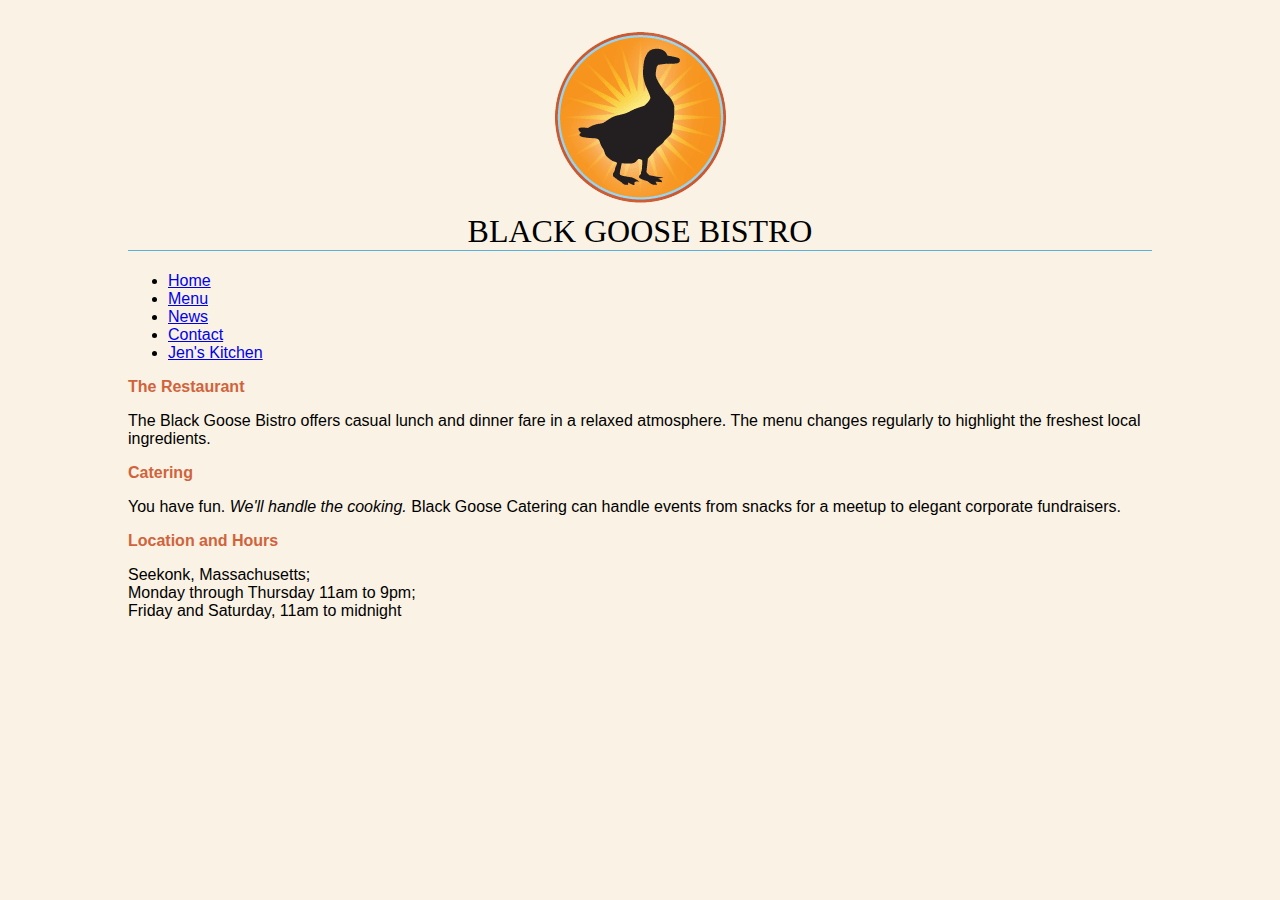
<file: blackgoose/index.html>
<!DOCTYPE html>
<html>

<head>
	<meta charset="UTF-8">
	<title>Black Goose Bistro</title>

	<style>
		body {
		background-color: #faf2e4;
		margin: 0 10%;
		font-family: sans-serif;
		}

		h1 {
		text-align: center;
		font-family: serif;
		font-weight: normal;
		text-transform: uppercase;
		border-bottom: 1px solid #57b1dc;
		margin-top: 30px;
		}

		h2 {
		color: #d1633c;
		font-size: 1em;
		}
	</style>
</head>

<body>
	<h1><img src="images/blackgoose.png" alt="black goose logo"><br>Black Goose Bistro</h1>
	<nav>
		<ul>
			<li><a href="index.html">Home</a></li>
			<li><a href="menu.html">Menu</a></li>
			<li><a href="bgnews.html">News</a></li>
			<li><a href="contact.html">Contact</a></li>
			<li><a href="../jenskitchen/jenskitch.html">Jen's Kitchen</a></li>
		</ul>
	</nav>
	<h2>The Restaurant</h2>
	<p>The Black Goose Bistro offers casual lunch and dinner fare in a relaxed atmosphere. The menu changes regularly to highlight the freshest local ingredients.</p>
	<h2>Catering</h2>
	<p>You have fun. <em>We'll handle the cooking.</em> Black Goose Catering can handle events from snacks for a meetup to elegant corporate fundraisers.</p>
	<h2>Location and Hours</h2>
	<p>Seekonk, Massachusetts;<br>
	Monday through Thursday 11am to 9pm; <br>Friday and Saturday, 11am to
	midnight</p>

</body>

</html>
</file>
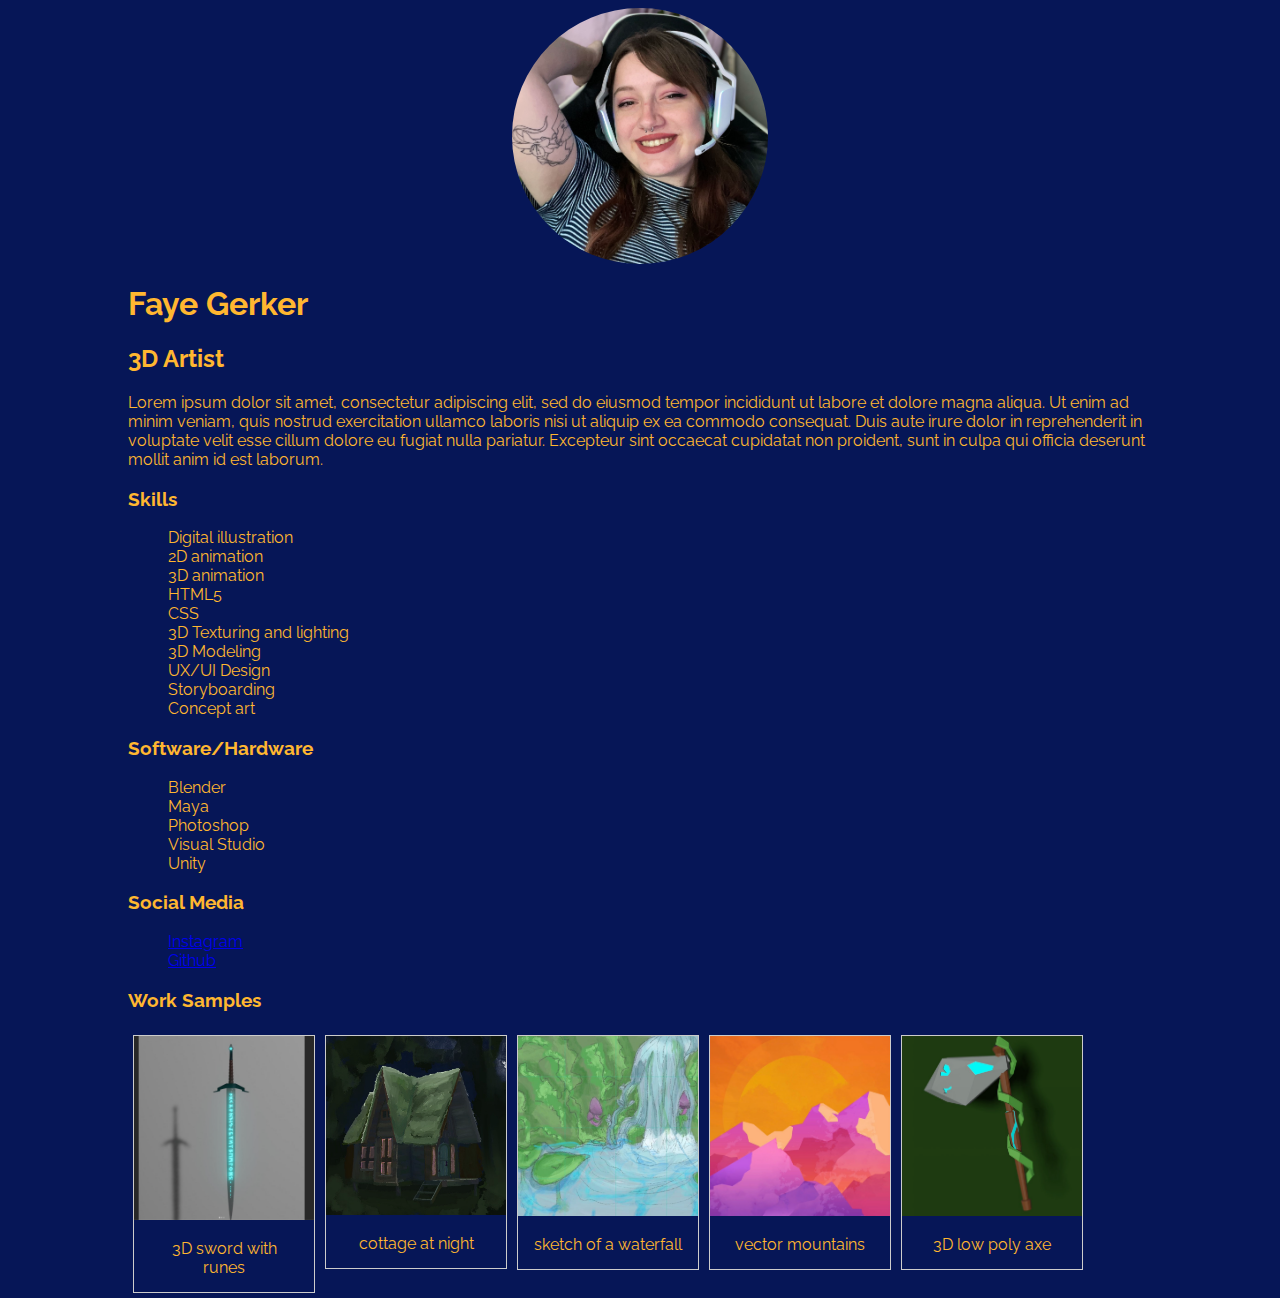
<file: resume/index.html>
<!DOCTYPE html>
<html>
<head>
	<meta charset UTF-8>
	<title> Faye Gerker Resume </title>
	<link rel="stylesheet" href="stylesheet.css">
	<link rel="preconnect" href="https://fonts.googleapis.com"> 
	<link rel="preconnect" href="https://fonts.gstatic.com" crossorigin> 
	<link href="https://fonts.googleapis.com/css2?family=Raleway:&display=swap" rel="stylesheet">
<!--	<style>

		.mainphoto {
			width: 25%;
			border-radius: 50%;
			height: auto;
			display: block;
  			margin-left: auto;
  			margin-right: auto;
		}
		.center {
  			display: block;
  			margin-left: auto;
  			margin-right: auto;
  			width: 80%;
		}
		div.gallery {
		  margin: 5px;
		  border: 1px solid #ccc;
		  float: left;
		  width: 180px;
		}

		div.gallery:hover {
		  border: 1px solid #777;
		}

		div.gallery img {
		  width: 100%;
		  height: auto;
		}

		div.desc {
		  padding: 15px;
		  text-align: center;
		}
	</style> -->
</head>

<!-- ------------------------ -->

<body class="center">
	<img src="myphoto.jpeg" alt="Photo of resume owner" class="mainphoto">
	<h1> Faye Gerker </h1>
	<h2> 3D Artist </h2>

	<p>Lorem ipsum dolor sit amet, consectetur adipiscing elit, sed do eiusmod tempor incididunt ut labore et dolore magna aliqua. Ut enim ad minim veniam, quis nostrud exercitation ullamco laboris nisi ut aliquip ex ea commodo consequat. Duis aute irure dolor in reprehenderit in voluptate velit esse cillum dolore eu fugiat nulla pariatur. Excepteur sint occaecat cupidatat non proident, sunt in culpa qui officia deserunt mollit anim id est laborum.</p>

	<h3>Skills</h3>
	<ul>
		<li>Digital illustration </li>
		<li>2D animation </li>
		<li>3D animation </li>
		<li>HTML5</li>
		<li>CSS</li>
		<li>3D Texturing and lighting</li>
		<li>3D Modeling</li>
		<li>UX/UI Design</li>
		<li>Storyboarding</li>
		<li>Concept art</li>
	</ul>

<!-- ------------------------ -->

	<h3>Software/Hardware</h3>
	<ul>
		<li>Blender</li>
		<li>Maya</li>
		<li>Photoshop</li>
		<li>Visual Studio</li>
		<li>Unity</li>
	</ul>

<!-- ------------------------ -->

	<h3>Social Media</h3>
	<ul>
		<li><a href="https://www.instagram.com/fayenimation/?hl=en">Instagram</a></li>
		<li><a href="https://github.com/rfgerker?tab=repositories">Github</a></li>
	</ul>

<!-- ------------------------ -->

	<h3>Work Samples</h3>

		<div class="gallery">
		  <a target="_blank" href="https://www.instagram.com/p/CTZmmcUnTCP/">
		    <img src="sword.jpeg" alt="3D sword with runes" width="600" height="400">
		  </a>
		  <div class="desc">3D sword with runes</div>
		</div>

		<div class="gallery">
		  <a target="_blank" href="https://www.instagram.com/p/CArXoPrnrD3/">
		    <img src="cottage.jpeg" alt="cottage at night" width="600" height="400">
		  </a>
		  <div class="desc">cottage at night</div>
		</div>

		<div class="gallery">
		  <a target="_blank" href="https://www.instagram.com/p/CHe5W5tll-v/">
		    <img src="waterfall.jpeg" alt="sketch of a waterfall" width="600" height="400">
		  </a>
		  <div class="desc">sketch of a waterfall</div>
		</div>

		<div class="gallery">
		  <a target="_blank" href="https://www.instagram.com/p/CD-LIKmnjkk/">
		    <img src="mountains.jpeg" alt="Mountains" width="600" height="400">
		  </a>
		  <div class="desc">vector mountains</div>
		</div>

		  <div class="gallery">
		  <a target="_blank" href="https://www.instagram.com/p/CFndzWknsVz/">
		    <img src="axe.jpeg" alt="axe" width="600" height="400">
		  </a>
		  <div class="desc">3D low poly axe</div>
		</div>








</body>
</html>
</file>
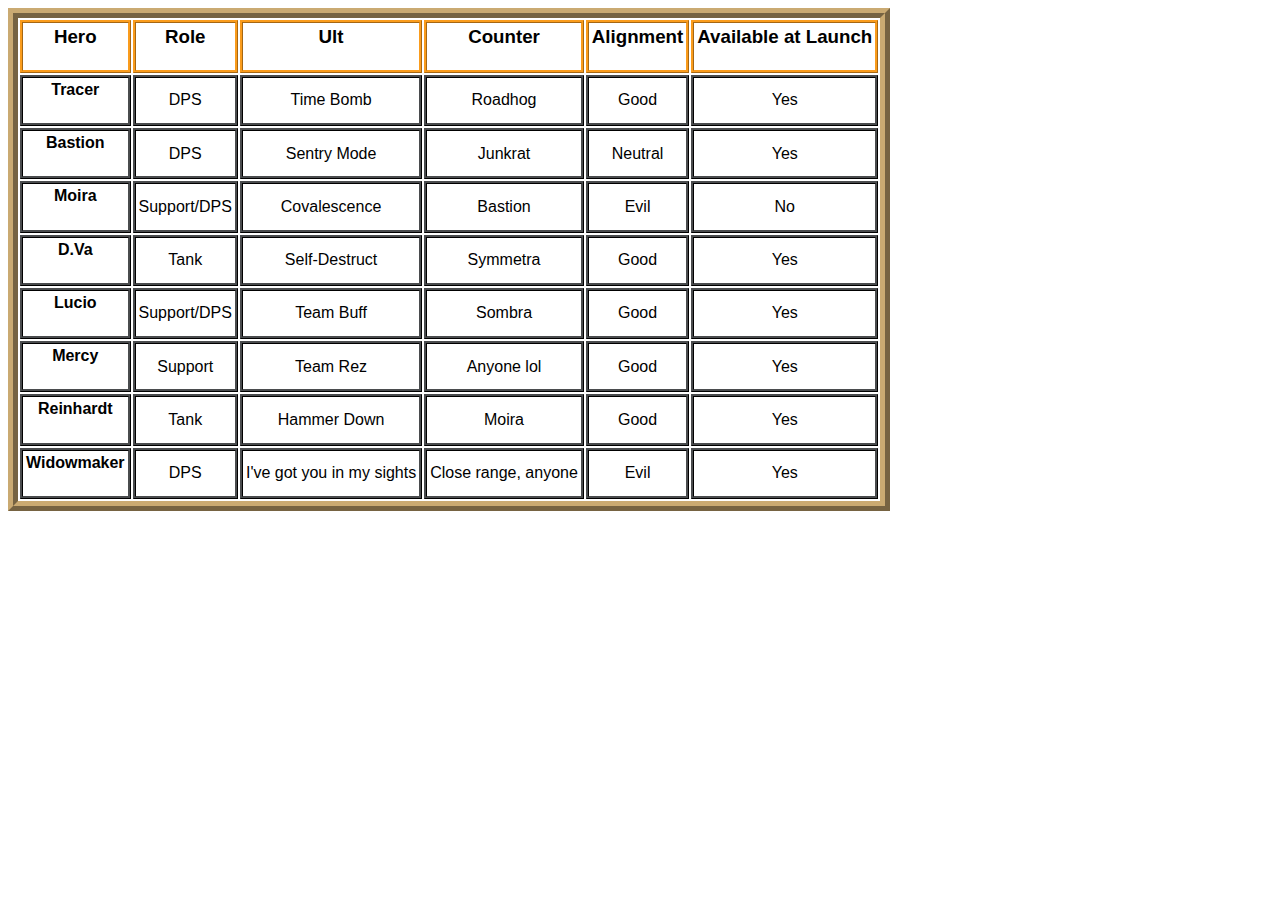
<file: overwatchchampions.html>
<html>
<head>
	<meta http-equiv="Content-Type" content="text/html; charset=UTF-8">
	
	<title>Overwatch Heros</title>
	
	<style type="text/css">
		td {border:ridge 3px #4A4C4E; padding: 3px;}
		th {border:ridge 3px #FA9C1D; padding: 3px;}
		table {border:ridge 10px #CAAA72; background-color:#FFFFFF;}
	</style>
	
</head>
		<body>
		<font size="2" face="Arial" color="#EBF2E6">
			
			<table>
			<tbody><tr>
				<th><h3>Hero</h3></th>
				<th><h3>Role</h3></th>
				<th><h3>Ult</h3></th>
				<th><h3>Counter</h3></th>
				<th><h3>Alignment</h3></th>
				<th><h3>Available at Launch</h3></th>
			</tr>
			
			<tr>
					<td align="center"><h4>Tracer</h4></td>
					<td align="center">DPS</td>
					<td align="center">Time Bomb</td>	
					<td align="center">Roadhog</td>
					<td align="center">Good</td>
					<td align="center">Yes</td>
			</tr>

			<tr>
					<td align="center"><h4>Bastion</h4></td>
					<td align="center">DPS</td>
					<td align="center">Sentry Mode</td>	
					<td align="center">Junkrat</td>
					<td align="center">Neutral</td>
					<td align="center">Yes</td>
			</tr>

			<tr>
					<td align="center"><h4>Moira</h4></td>
					<td align="center">Support/DPS</td>
					<td align="center">Covalescence</td>	
					<td align="center">Bastion</td>
					<td align="center">Evil</td>
					<td align="center">No</td>
			</tr>
			
			<tr>
					<td align="center"><h4>D.Va</h4></td>
					<td align="center">Tank</td>
					<td align="center">Self-Destruct</td>	
					<td align="center">Symmetra</td>
					<td align="center">Good</td>
					<td align="center">Yes</td>
			</tr>
			
			<tr>
					<td align="center"><h4>Lucio</h4></td>
					<td align="center">Support/DPS</td>
					<td align="center">Team Buff</td>	
					<td align="center">Sombra</td>
					<td align="center">Good</td>
					<td align="center">Yes</td>
			</tr>
			
			<tr>
					<td align="center"><h4>Mercy</h4></td>
					<td align="center">Support</td>
					<td align="center">Team Rez</td>	
					<td align="center">Anyone lol</td>
					<td align="center">Good</td>
					<td align="center">Yes</td>
			</tr>
			
			<tr>
					<td align="center"><h4>Reinhardt</h4></td>
					<td align="center">Tank</td>
					<td align="center">Hammer Down</td>	
					<td align="center">Moira</td>
					<td align="center">Good</td>
					<td align="center">Yes</td>
			</tr>

			<tr>
					<td align="center"><h4>Widowmaker</h4></td>
					<td align="center">DPS</td>
					<td align="center">I've got you in my sights</td>	
					<td align="center">Close range, anyone</td>
					<td align="center">Evil</td>
					<td align="center">Yes</td>
			</tr>
			
		</tbody></table>

		</font>

</body></html>
</file>
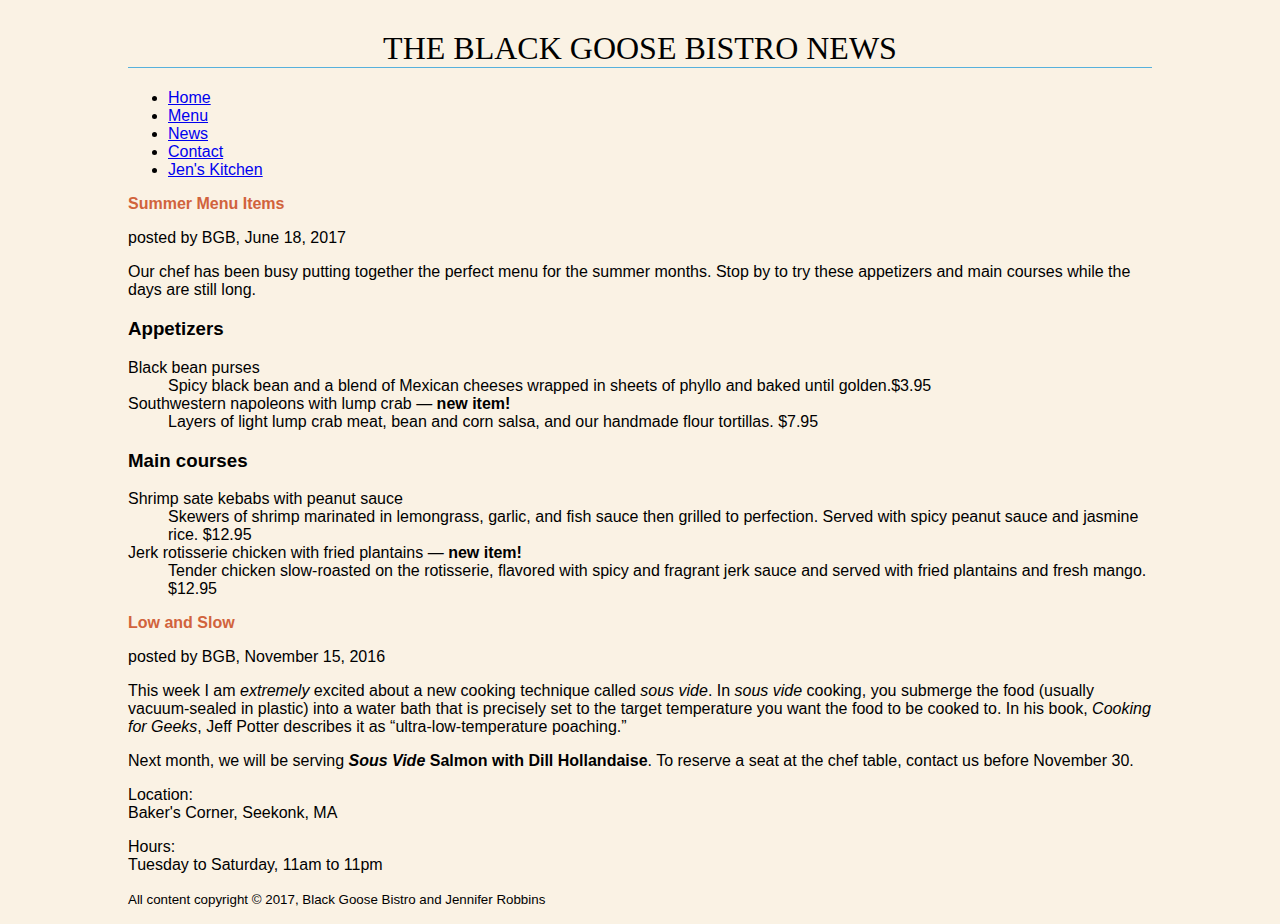
<file: blackgoose/bgnews.html>
<!DOCTYPE html>
<html>

<head>
	<meta charset="UTF-8">
	<title>Black Goose Bistro</title>

	<style>
		body {
		background-color: #faf2e4;
		margin: 0 10%;
		font-family: sans-serif;
		}

		h1 {
		text-align: center;
		font-family: serif;
		font-weight: normal;
		text-transform: uppercase;
		border-bottom: 1px solid #57b1dc;
		margin-top: 30px;
		}

		h2 {
		color: #d1633c;
		font-size: 1em;
		}
	</style>
</head>

<body>

<header>
	<h1>The Black Goose Bistro News</h1>
	<nav>
		<ul>
			<li><a href="index.html">Home</a></li>
			<li><a href="menu.html">Menu</a></li>
			<li><a href="bgnews.html">News</a></li>
			<li><a href="contact.html">Contact</a></li>
			<li><a href="../jenskitchen/jenskitch.html">Jen's Kitchen</a></li>
		</ul>
	</nav>
</header>

	<article>
		<header>
			<h2>Summer Menu Items</h2>
			<p><time datetime="2016-06-18">posted by BGB, June 18, 2017</time></p>
		</header>
			<p>Our chef has been busy putting together the perfect menu for the summer months. Stop by to try these appetizers and main courses while the days are still long.</p>

		<section id="appetizers">
			<h3>Appetizers</h3>
			<dl>
				<dt>Black bean purses</dt>
				<dd>Spicy black bean and a blend of Mexican cheeses wrapped in sheets of phyllo and baked until golden.<span class="price">$3.95</span></dd>

				<dt class="newitem">Southwestern napoleons with lump crab &#8212; <strong>new item!</strong></dt>
      			<dd>Layers of light lump crab meat, bean and corn salsa, and our handmade flour tortillas. <span class="price">$7.95</span></dd>
    		</dl>
		</section>

		<section id="maincourses">

		<h3>Main courses</h3>

			<dl>
      			<dt>Shrimp sate kebabs with peanut sauce</dt>
      			<dd>Skewers of shrimp marinated in lemongrass, garlic, and fish sauce then grilled to perfection. Served with spicy peanut sauce and jasmine rice. <span class="price">$12.95</span></dd>

      			<dt class="newitem">Jerk rotisserie chicken with fried plantains &#8212; <strong>new item!</strong></dt>
      			<dd>Tender chicken slow-roasted on the rotisserie, flavored with spicy and fragrant jerk sauce and served with fried plantains and fresh mango. <span class="price">$12.95</span></dd>
    		</dl>
  		</section>
	</article>


	<article>

		<header>
			<h2>Low and Slow</h2>
    		<p>posted by BGB, <time datetime="2016-11-15">November 15, 2016</time></p>
  		</header>

  		<p>This week I am <em>extremely</em> excited about a new cooking technique called <dfn><i>sous vide</i></dfn>. In <i>sous vide</i> cooking, you submerge the food (usually vacuum-sealed in plastic) into a water bath that is precisely set to the target temperature you want the food to be cooked to. In his book, <cite>Cooking for Geeks</cite>, Jeff Potter describes it as <q>ultra-low-temperature poaching.</q></p>
  		<p>Next month, we will be serving <b><i>Sous Vide</i> Salmon with Dill Hollandaise</b>. To reserve a seat at the chef table, contact us before <time datetime="2016-11-30">November 30</time>.</p>
	</article>

<footer>

	<div id="about">
		<p>Location:<br>Baker's Corner, Seekonk, MA</p>
		<p>Hours:<br>Tuesday to Saturday, <time datetime="11:00">11am</time> to <time datetime="23:00">11pm</time></p>
	</div>

  	<p><small>All content copyright &copy; 2017, Black Goose Bistro and Jennifer Robbins</small></p>
</footer>
</body>
</html>
</file>
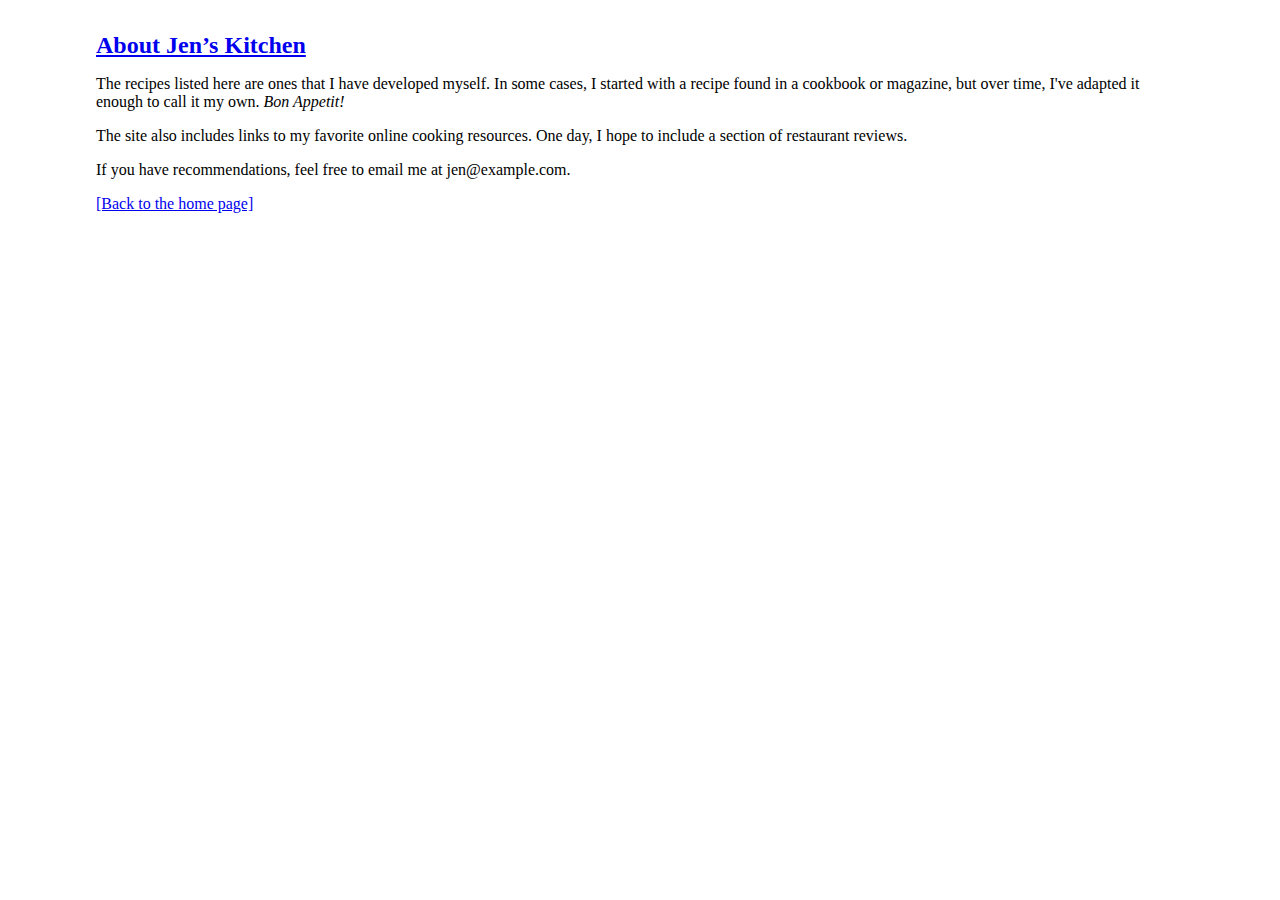
<file: jenskitchen/about.html>
<!DOCTYPE html>
<html>
<head>
  <meta charset="utf-8">
  <title>About Jen's Kitchen</title>
  <style>
    body {	margin: 2em 6em;	font-family: Georgia, "Times New Roman", Times, serif;}
    h1, h2 {	color: #399;}
    h1 {	font-size: 1.5em;}
    h2 {	font-family: Verdana, Geneva, sans-serif;	font-size: 1em;}
    small {	color: #999;}
  </style>
</head>
    <body>
      <h1><a href="about.html">About Jen&rsquo;s Kitchen </a></h1>
      <p>The recipes listed here are ones that I have developed myself. In some cases, I started with a recipe found in a cookbook or magazine, but over time, I've adapted it enough to call it my own. <i>Bon Appetit!</i></p><p>The site also includes links to my favorite online cooking resources. One day, I hope to include a section of restaurant reviews.</p>
      <p>If you have recommendations, feel free to email me at jen@example.com.</p>
      <p><a href="jenskitch.html">[Back to the home page]</a></p>
    </body>
</html>
</file>
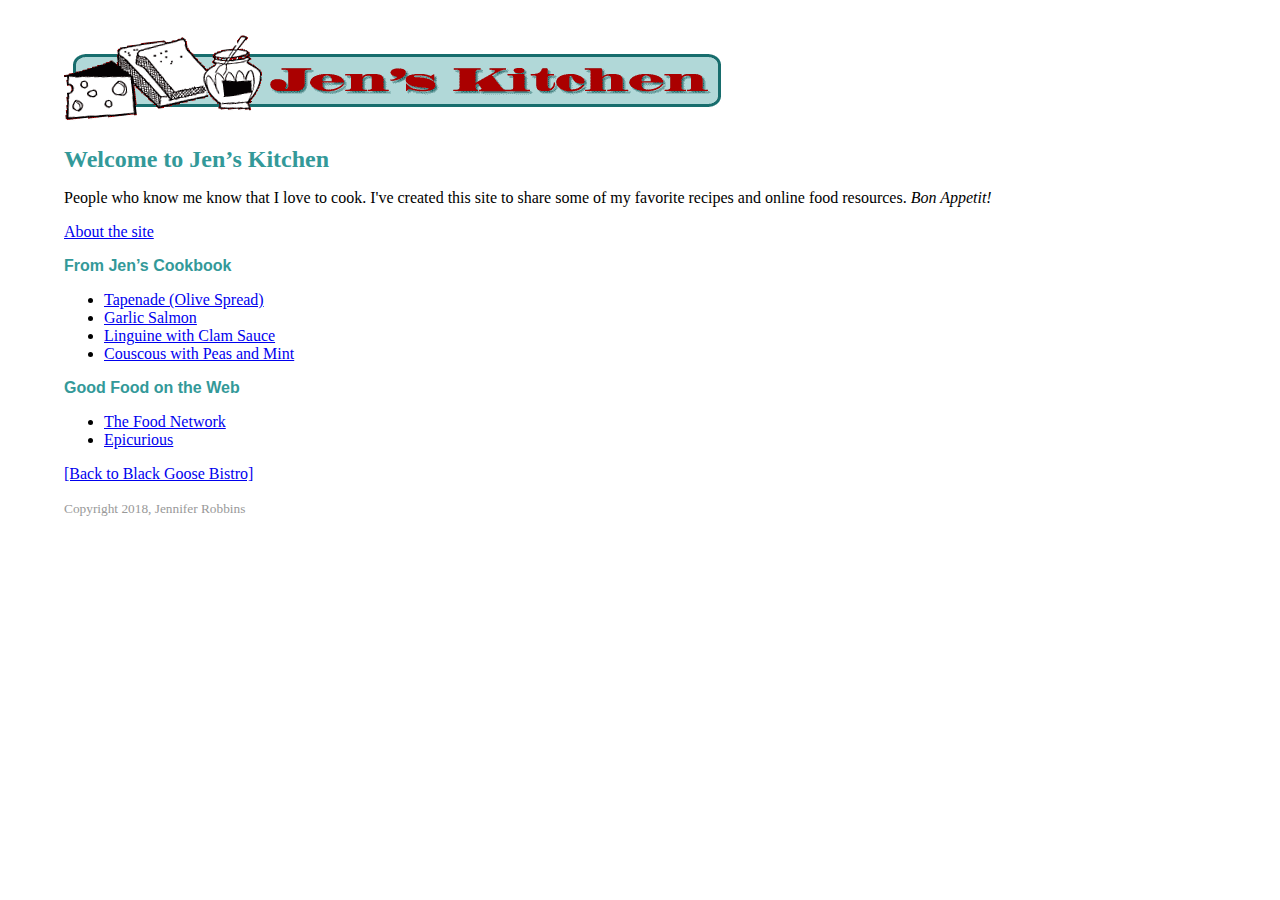
<file: jenskitchen/jenskitch.html>
<!DOCTYPE html>
<html>
<head>
  <meta charset="utf-8">
  <title>Jen's Kitchen</title>
  <style>
    body {	margin: 2em 5%;	font-family: Georgia, "Times New Roman", Times, serif;}
    h1, h2 {	color: #399;}
    h1 {	font-size: 1.5em;}
    h2 {	font-family: Verdana, Geneva, sans-serif;	font-size: 1em;}
    small {	color: #999;}
  </style>
</head>
<body>
  <img src="images/jenskitchen.gif" alt="Jen's Kitchen banner" width="660" height="94">
  <h1>Welcome to Jen&rsquo;s Kitchen</h1>
  <p>People who know me know that I love to cook. I've created this site to share some of my favorite recipes and online food resources. <i>Bon Appetit!</i> </p>
  <p><a href="About.html">About the site</a></p>
  <h2>From Jen&rsquo;s Cookbook</h2>
  <ul>
    <li><a href="recipes/tapenade.html">Tapenade (Olive Spread)</a></li>
    <li><a href="recipes/salmon.html">Garlic Salmon</a></li>
    <li><a href="recipes/pasta/linguine.html">Linguine with Clam Sauce</a></li>
    <li><a href="recipes/pasta/couscous.html">Couscous with Peas and Mint</a></li>
  </ul>
  <h2>Good Food on the Web</h2>
  <ul>
    <li><a href="https://www.foodnetwork.com">The Food Network</a></li>
    <li><a href="https://www.epicurious.com">Epicurious </a></li>
  </ul>
  <p><a href="../blackgoose/index.html">[Back to Black Goose Bistro]</a></p>
  <p><small>Copyright 2018, Jennifer Robbins</small></p></body>
</html>
</file>
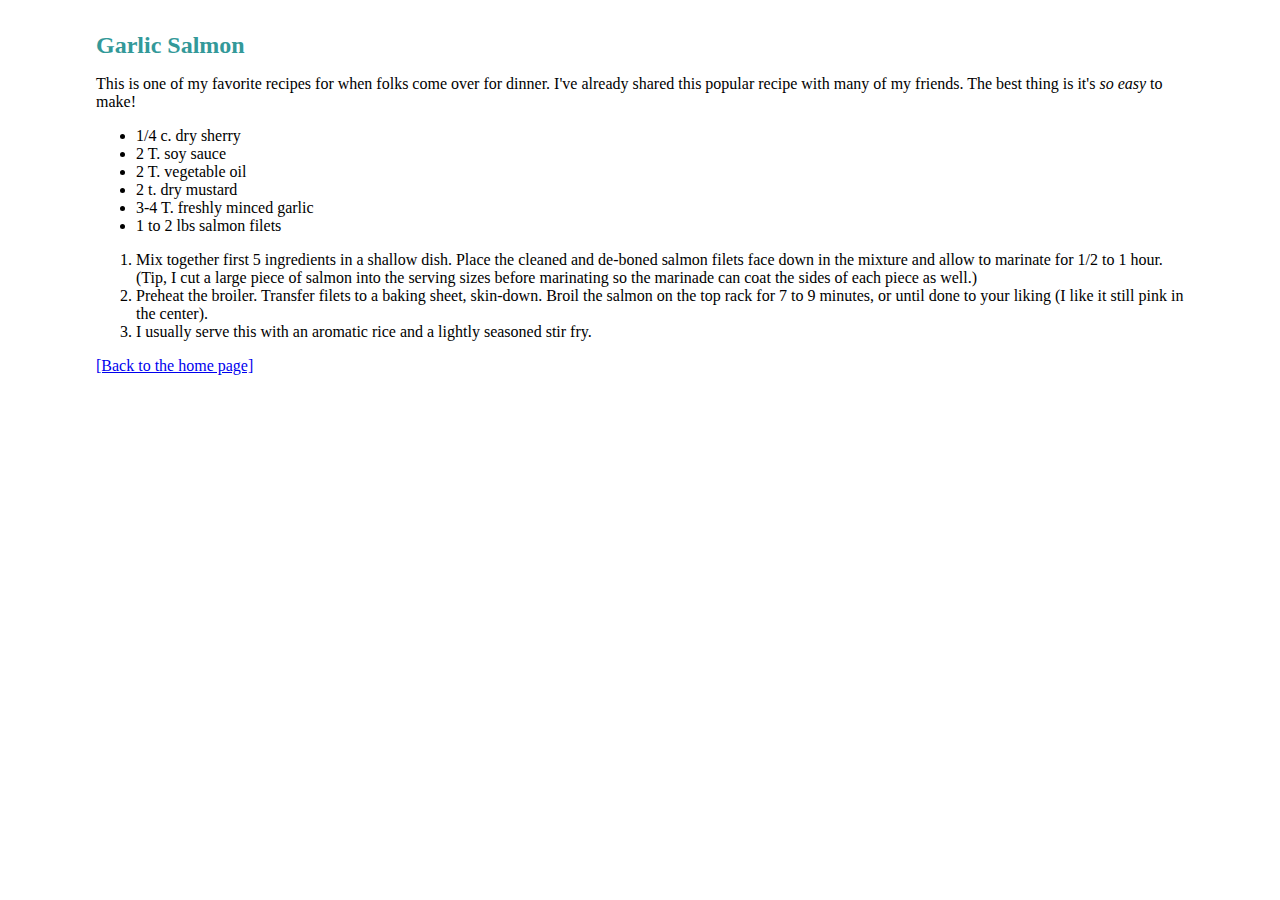
<file: jenskitchen/recipes/salmon.html>
<!DOCTYPE html>
<html>
<head>
  <meta charset="utf-8"><title>Jen's Kitchen: Garlic Salmon</title>
  <style>
    body {	margin: 2em 6em;	font-family: Georgia, "Times New Roman", Times, serif;}
    h1, h2 {	color: #399;}
    h1 {	font-size: 1.5em;}
    h2 {	font-family: Verdana, Geneva, sans-serif;	font-size: 1em;}
    small {	color: #999;}
  </style>
</head>
<body>
  <h1>Garlic  Salmon</h1>
  <p>This is one of my favorite recipes for when folks come over for dinner. I've already shared this popular recipe with many of my friends. The best thing is it's <em>so easy</em> to make!</p>
  <ul>
    <li>1/4 c. dry sherry</li>
    <li>2 T. soy sauce</li>
    <li>2 T. vegetable oil</li>
    <li>2 t. dry mustard</li>
    <li>3-4 T. freshly minced garlic</li>
    <li>1 to 2 lbs salmon filets</li>
  </ul>
  <ol>
    <li>Mix together first 5 ingredients in a shallow dish. Place the cleaned and de-boned salmon filets face down in the mixture and allow to marinate for 1/2 to 1 hour. (Tip, I cut a large piece of salmon into the serving sizes before marinating so the marinade can coat the sides of each piece as well.)</li>  <li>Preheat the broiler. Transfer filets to a baking sheet, skin-down. Broil the salmon on the top rack for 7 to 9 minutes, or until done to your liking (I like it still pink in the center).</li>
    <li>I usually serve this with an aromatic rice and a lightly seasoned stir fry.</li>
  </ol>
  <p><a href="../jenskitch.html">[Back to the home page]</a></p>
</body>
</html>
</file>
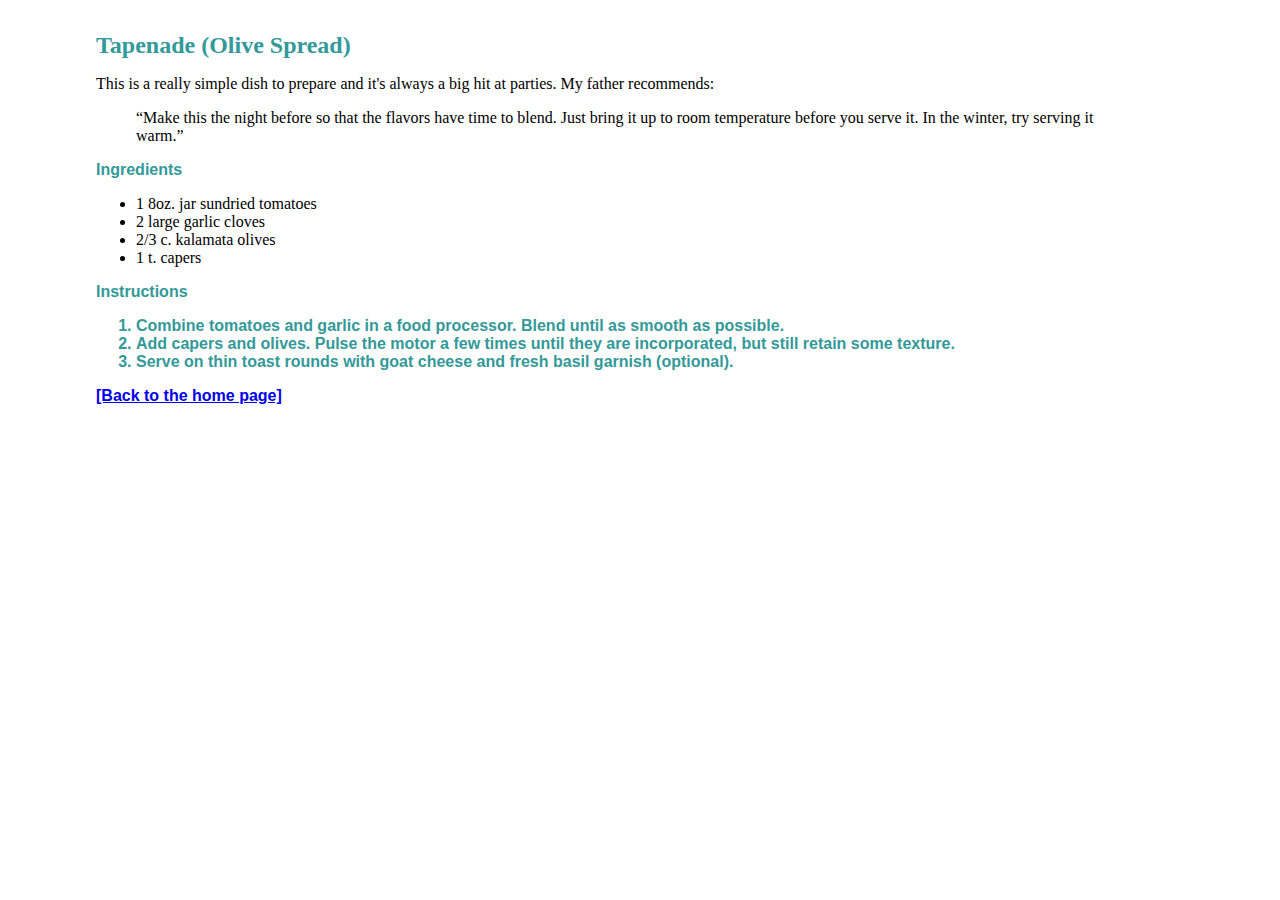
<file: jenskitchen/recipes/tapenade.html>
<!DOCTYPE html>
<html>
<head>
  <meta charset="utf-8">
  <title>Jen's Kitchen: Tapenade (Olive Spread)</title>
  <style>
    body {	margin: 2em 6em;	font-family: Georgia, "Times New Roman", Times, serif;}
    h1, h2 {	color: #399;}
    h1 {	font-size: 1.5em;}
    h2 {	font-family: Verdana, Geneva, sans-serif;	font-size: 1em;}
    small {	color: #999;}
  </style>
</head>
<body>
    <h1>Tapenade (Olive Spread)</h1>
    <p>This is a really simple dish to prepare and it's always a big hit at parties. My father recommends:</p><blockquote><p>&ldquo;Make this the night before so that the flavors have time to blend. Just bring it up to room temperature before you serve it. In the winter, try serving it warm.&rdquo;</blockquote>
    <h2>Ingredients</h2>
  <ul>
        <li>1 8oz. jar sundried tomatoes</li>
        <li>2 large garlic cloves</li>
        <li>2/3 c. kalamata olives</li>
        <li>1 t. capers</li>
      </ul>
    <h2>Instructions</<h2>
    <ol>
        <li>Combine tomatoes and garlic in a food processor. Blend until as smooth as possible.</li>
        <li>Add capers and olives. Pulse the motor a few times until they are incorporated, but still retain some texture.</li>
        <li>Serve on thin toast rounds with goat cheese and fresh basil garnish (optional).</li>
      </ol>
      <p><a href="../jenskitch.html">[Back to the home page]</a></p>
</body>
</html>
</file>
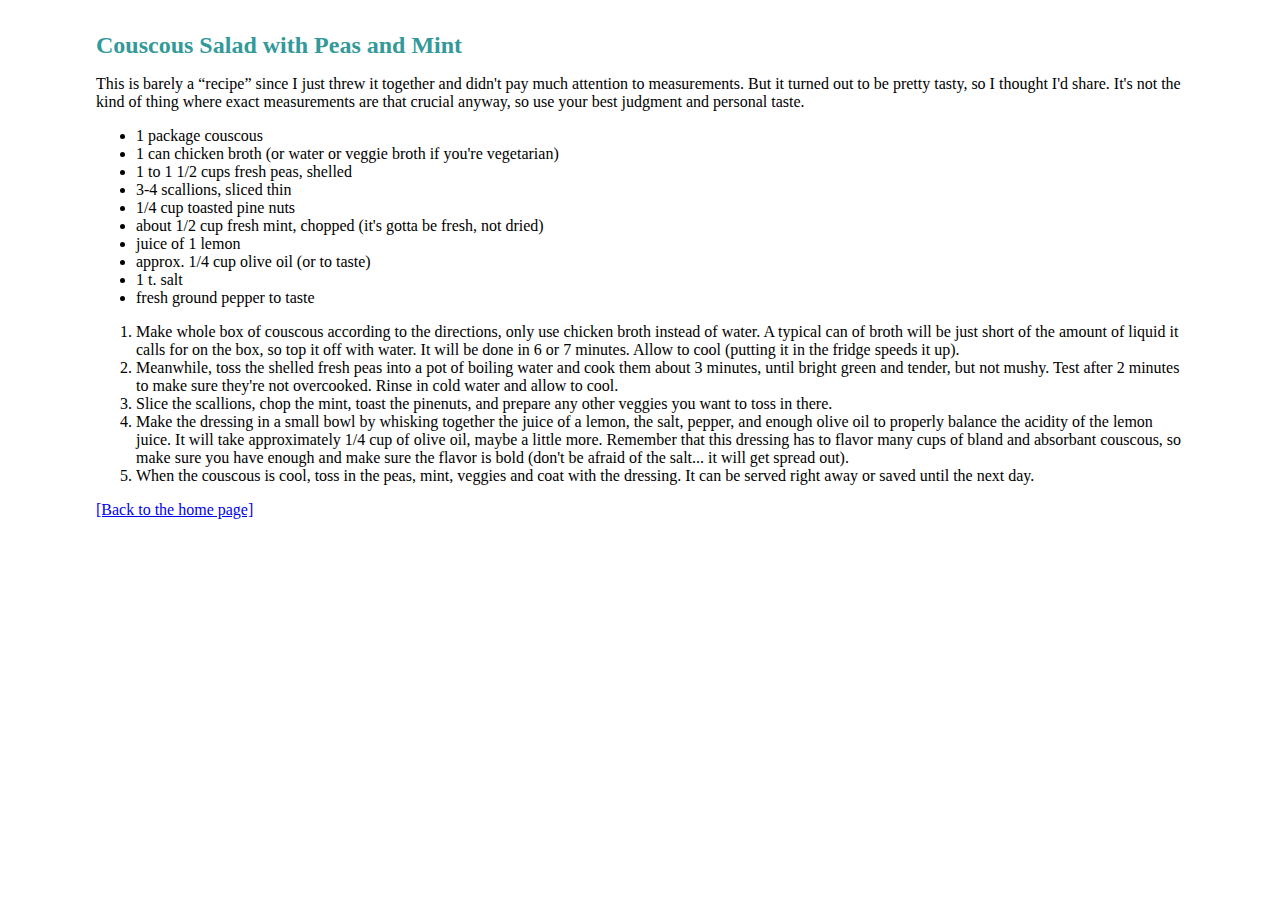
<file: jenskitchen/recipes/pasta/couscous.html>
<!DOCTYPE html>
<html>
<head>
  <meta charset="utf-8">
  <title>Jen's Kitchen: Couscous Salad with Peas and Mint</title>
  <style>
    body {	margin: 2em 6em;	font-family: Georgia, "Times New Roman", Times, serif;}
    h1, h2 {	color: #399;}
    h1 {	font-size: 1.5em;}
    h2 {	font-family: Verdana, Geneva, sans-serif;	font-size: 1em;}
    small {	color: #999;}
  </style>
</head>
<body>
      <h1>Couscous Salad with Peas and Mint</h1>
      <p>This is barely a &ldquo;recipe&rdquo; since I just threw it together and didn't pay much attention to measurements. But it turned out to be pretty tasty, so I thought I'd share. It's not the kind of thing where exact measurements are that crucial anyway, so use your best judgment and personal taste.</p>
      <ul>
        <li>1 package couscous </li>
        <li>1 can chicken broth (or water or veggie broth if you're vegetarian)</li>
        <li>1 to 1 1/2 cups fresh peas, shelled</li>
        <li>3-4 scallions, sliced thin</li>  <li>1/4 cup toasted pine nuts</li>
        <li>about 1/2 cup fresh mint, chopped (it's gotta be fresh, not dried)</li>
        <li>juice of 1 lemon</li>  <li>approx. 1/4 cup olive oil (or to taste)</li>
        <li>1 t. salt</li>  <li>fresh ground pepper to taste</li>
      </ul>
      <ol>
        <li> Make whole box of couscous according to the directions, only use chicken broth instead of water. A typical can of broth will be just short of the amount of liquid it calls for on the box, so top it off with water. It will be done in 6 or 7 minutes. Allow to cool (putting it in the fridge speeds it up).</li>
        <li>Meanwhile, toss the shelled fresh peas into a pot of boiling water and cook them about 3 minutes, until bright green and tender, but not mushy. Test after 2 minutes to make sure they're not overcooked. Rinse in cold water and allow to cool.</li>
        <li>Slice the scallions, chop the mint, toast the pinenuts, and prepare any other veggies you want to toss in there.</li>
        <li>Make the dressing in a small bowl by whisking together the juice of a lemon, the salt, pepper, and enough olive oil to properly balance the acidity of the lemon juice. It will take approximately 1/4 cup of olive oil, maybe a little more. Remember that this dressing has to flavor many cups of bland and absorbant couscous, so make sure you have enough and make sure the flavor is bold (don't be afraid of the salt... it will get spread out).</li>
        <li>When the couscous is cool, toss in the peas, mint, veggies and coat with the dressing. It can be served right away or saved until the next day.</li>
      </ol><p><a href="../../jenskitch.html">[Back to the home page]</a></p>
  </body>
</html>
</file>
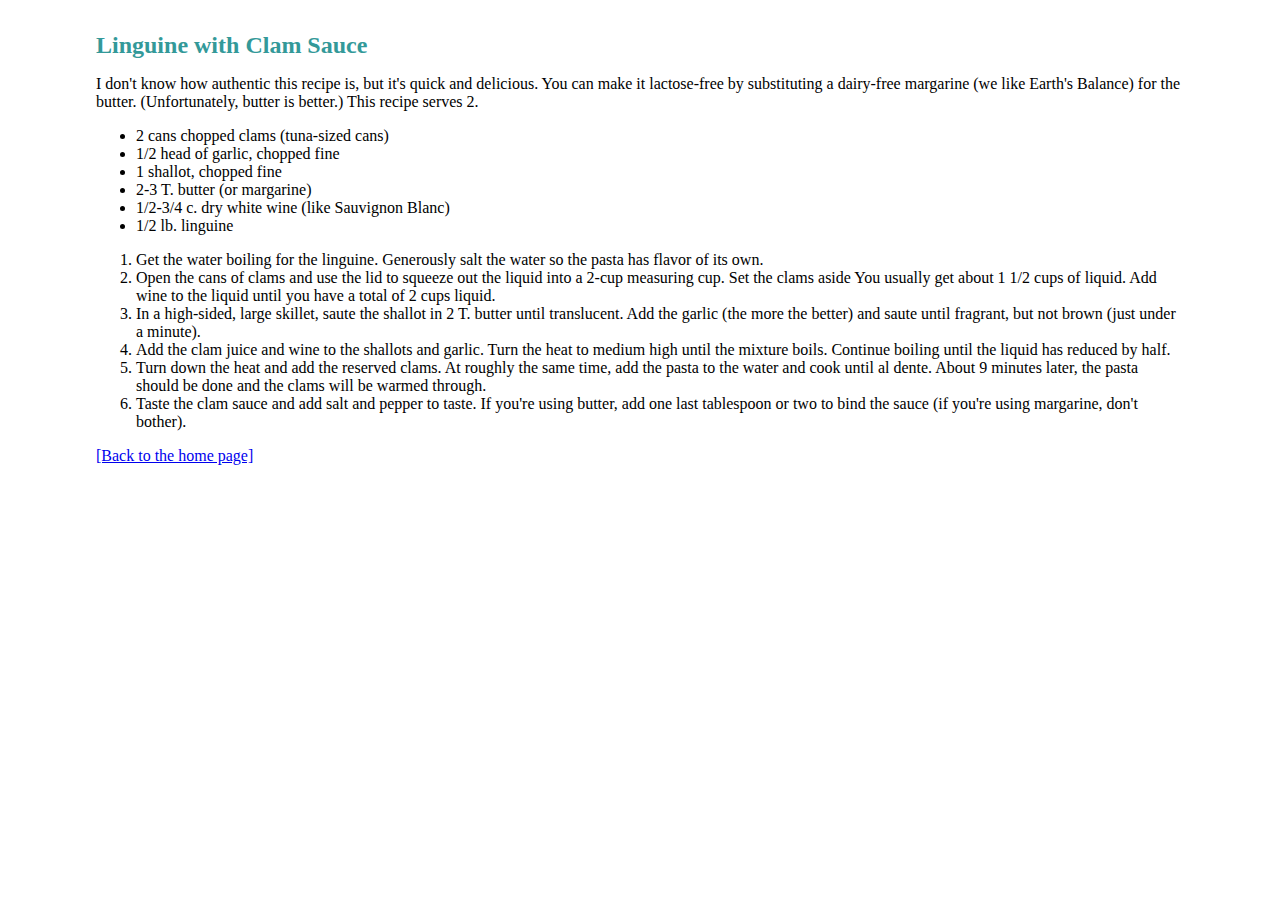
<file: jenskitchen/recipes/pasta/linguine.html>
<!DOCTYPE html>
<html>
<head>
  <meta charset="utf-8">
  <title>Jen's Kitchen: Linguine with Clam Sauce</title>
  <style>
    body {	margin: 2em 6em;	font-family: Georgia, "Times New Roman", Times, serif;}
    h1, h2 {	color: #399;}
    h1 {	font-size: 1.5em;}
    h2 {	font-family: Verdana, Geneva, sans-serif;	font-size: 1em;}
    small {	color: #999;}
  </style>
</head>
<body>
    <h1>Linguine with Clam Sauce</h1>
    <p>I don't know how authentic this recipe is, but it's quick and delicious. You can make it lactose-free by substituting a dairy-free margarine (we like Earth's Balance) for the butter. (Unfortunately, butter is better.) This recipe serves 2.</p>
    <ul>
      <li>2 cans chopped clams (tuna-sized cans)</li>
      <li>1/2 head of garlic, chopped fine</li>
      <li>1 shallot, chopped fine</li>
      <li>2-3 T. butter (or margarine)</li>
      <li>1/2-3/4 c. dry white wine (like Sauvignon Blanc)</li>
      <li>1/2 lb. linguine</li>
    </ul>
    <ol>
      <li> Get the water boiling for the linguine. Generously salt the water so the pasta has flavor of its own.</li>
      <li> Open the cans of clams and use the lid to squeeze out the liquid into a 2-cup measuring cup. Set the clams aside You usually get about 1 1/2 cups of liquid. Add wine to the liquid until you have a total of 2 cups liquid.</li>
      <li> In a high-sided, large skillet, saute the shallot in 2 T. butter until translucent. Add the garlic (the more the better) and saute until fragrant, but not brown (just under a minute).</li>
      <li> Add the clam juice and wine to the shallots and garlic. Turn the heat to medium high until the mixture boils. Continue boiling until the liquid has reduced by half.</li>
      <li> Turn down the heat and add the reserved clams. At roughly the same time, add the pasta to the water and cook until al dente. About 9 minutes later, the pasta should be done and the clams will be warmed through.</li>
      <li> Taste the clam sauce and add salt and pepper to taste. If you're using butter, add one last tablespoon or two to bind the sauce (if you're using margarine, don't bother).</li>
    </ol>
    <p><a href="../../jenskitch.html">[Back to the home page]</a></p>
  </body>
</html>
</file>
<file: resume/stylesheet.css>
body {
  background-color: #061657;
  font-family: 'Raleway', sans-serif;
  color: #ffb730;
}

ul {
     list-style-type: none;
   }

    .mainphoto {
      width: 25%;
      border-radius: 50%;
      height: auto;
      display: block;
        margin-left: auto;
        margin-right: auto;
    }
    .center {
        display: block;
        margin-left: auto;
        margin-right: auto;
        width: 80%;
    }
    div.gallery {
      margin: 5px;
      border: 1px solid #ccc;
      float: left;
      width: 180px;
    }

    div.gallery:hover {
      border: 1px solid #777;
    }

    div.gallery img {
      width: 100%;
      height: auto;
    }

    div.desc {
      padding: 15px;
      text-align: center;
    }
</file>
